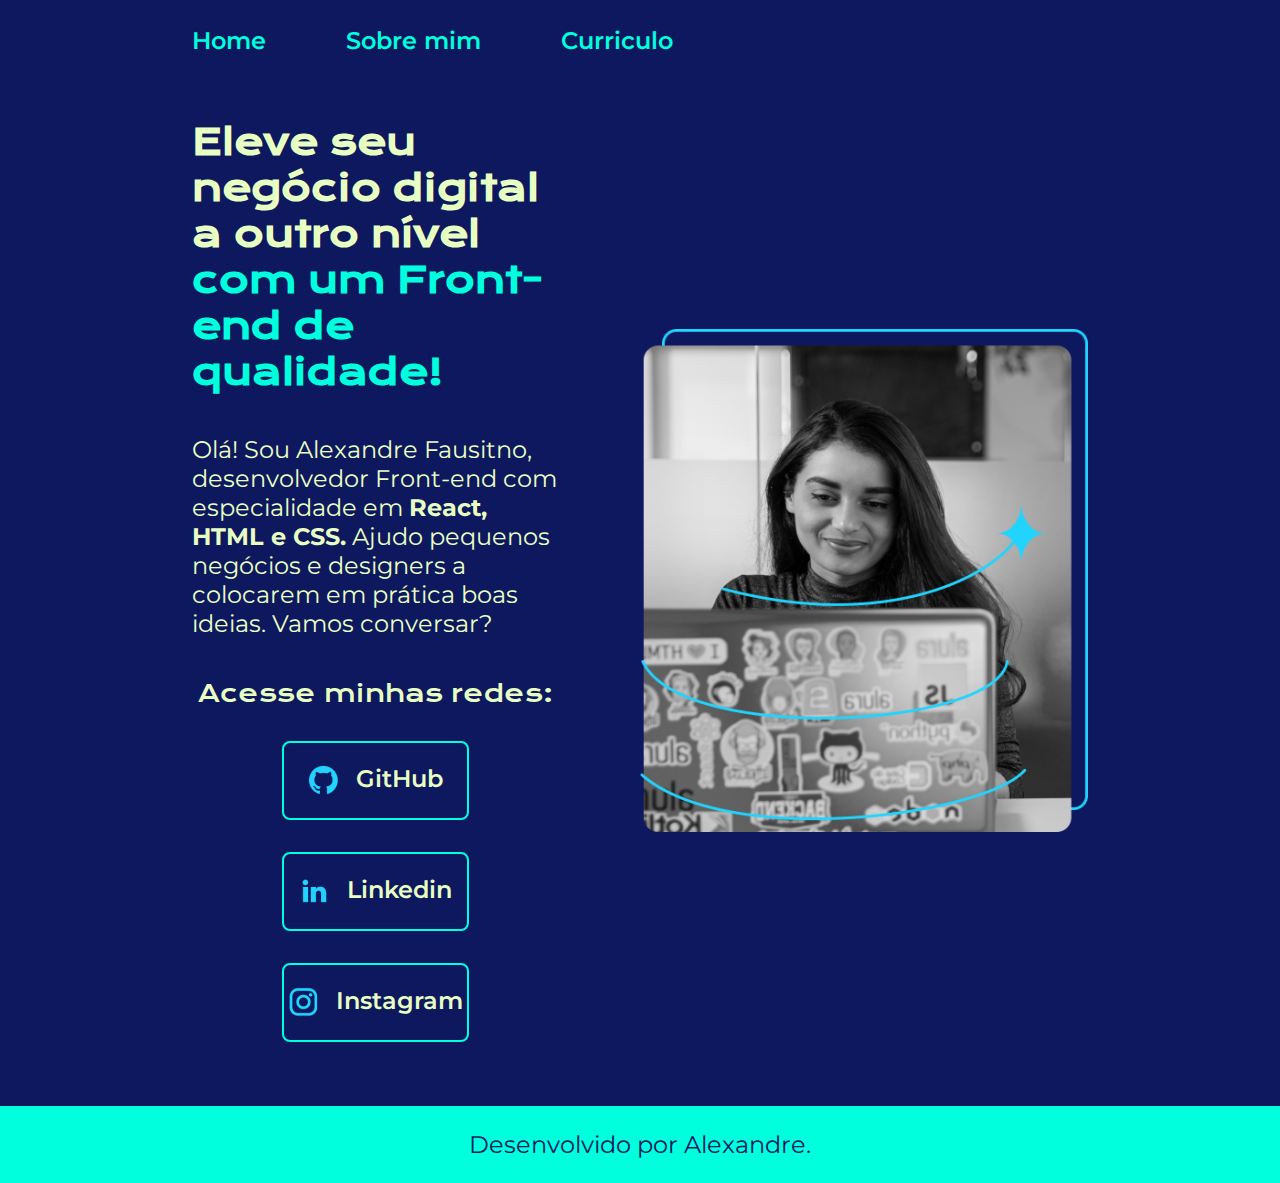
<file: index.html>
<!DOCTYPE html>
<html lang="pt-br">
<head>
    <meta charset="UTF-8">
    <meta http-equiv="X-UA-Compatible" content="IE=edge">
    <meta name="viewport" content="width=device-width, initial-scale=1.0">
    <title>Portifolio</title>
    <link rel="stylesheet" href="./style/style.css">
</head>
<body>
    <header class="cabecalho">
        <nav class="cabecalho__menu">
            <a class="cabecalho__menu__link" href="/index.html">Home</a>
            <a class="cabecalho__menu__link" href="/about.html">Sobre mim</a>
            <a class="cabecalho__menu__link" href="/curriculo.html">Curriculo</a>
        </nav>
    </header>
    <main class="apresentacao">
        <section class="apresentacao__conteudo">
            <h1 class="apresentacao__conteudo__titulo">Eleve seu negócio digital a outro nível <strong class="titulo-destaque">com um Front-end de qualidade!</strong></h1>
            <p class="apresentacao__conteudo__texto">Olá! Sou Alexandre Fausitno, desenvolvedor Front-end com especialidade em <strong>React, HTML e CSS.</strong> Ajudo pequenos negócios e designers a colocarem em prática boas ideias. Vamos conversar?</p>
            <div class="apresentacao__links">
                <h2 class="apresentacao__links__subtitulo">Acesse minhas redes:</h2>
                <a class="apresentacao__links__navegacao" href="https://github.com/alexandrefaustinoc" target="_blank">
                    <img src="./assets/github.png" alt="">
                    GitHub
                </a>
                <a class="apresentacao__links__navegacao" href="https://www.linkedin.com/in/alexandre-faustino-222642207/" target="_blank">
                    <img src="./assets/linkedin.png" alt="">
                    Linkedin
                </a>
                <a class="apresentacao__links__navegacao" href="https://www.instagram.com/alexandre_faustino/" target="_blank">
                    <img src="./assets/instagram.png" alt="">
                    Instagram
                </a>
            </div>
        </section>
        <img class="apresentacao__imagem" src="./assets/Imagem.png" alt="Foto do Alexandre Faustino">
    </main>
    <footer class="rodape">
        <p>Desenvolvido por Alexandre.</p>
    </footer>
</body>
</html>
</file>
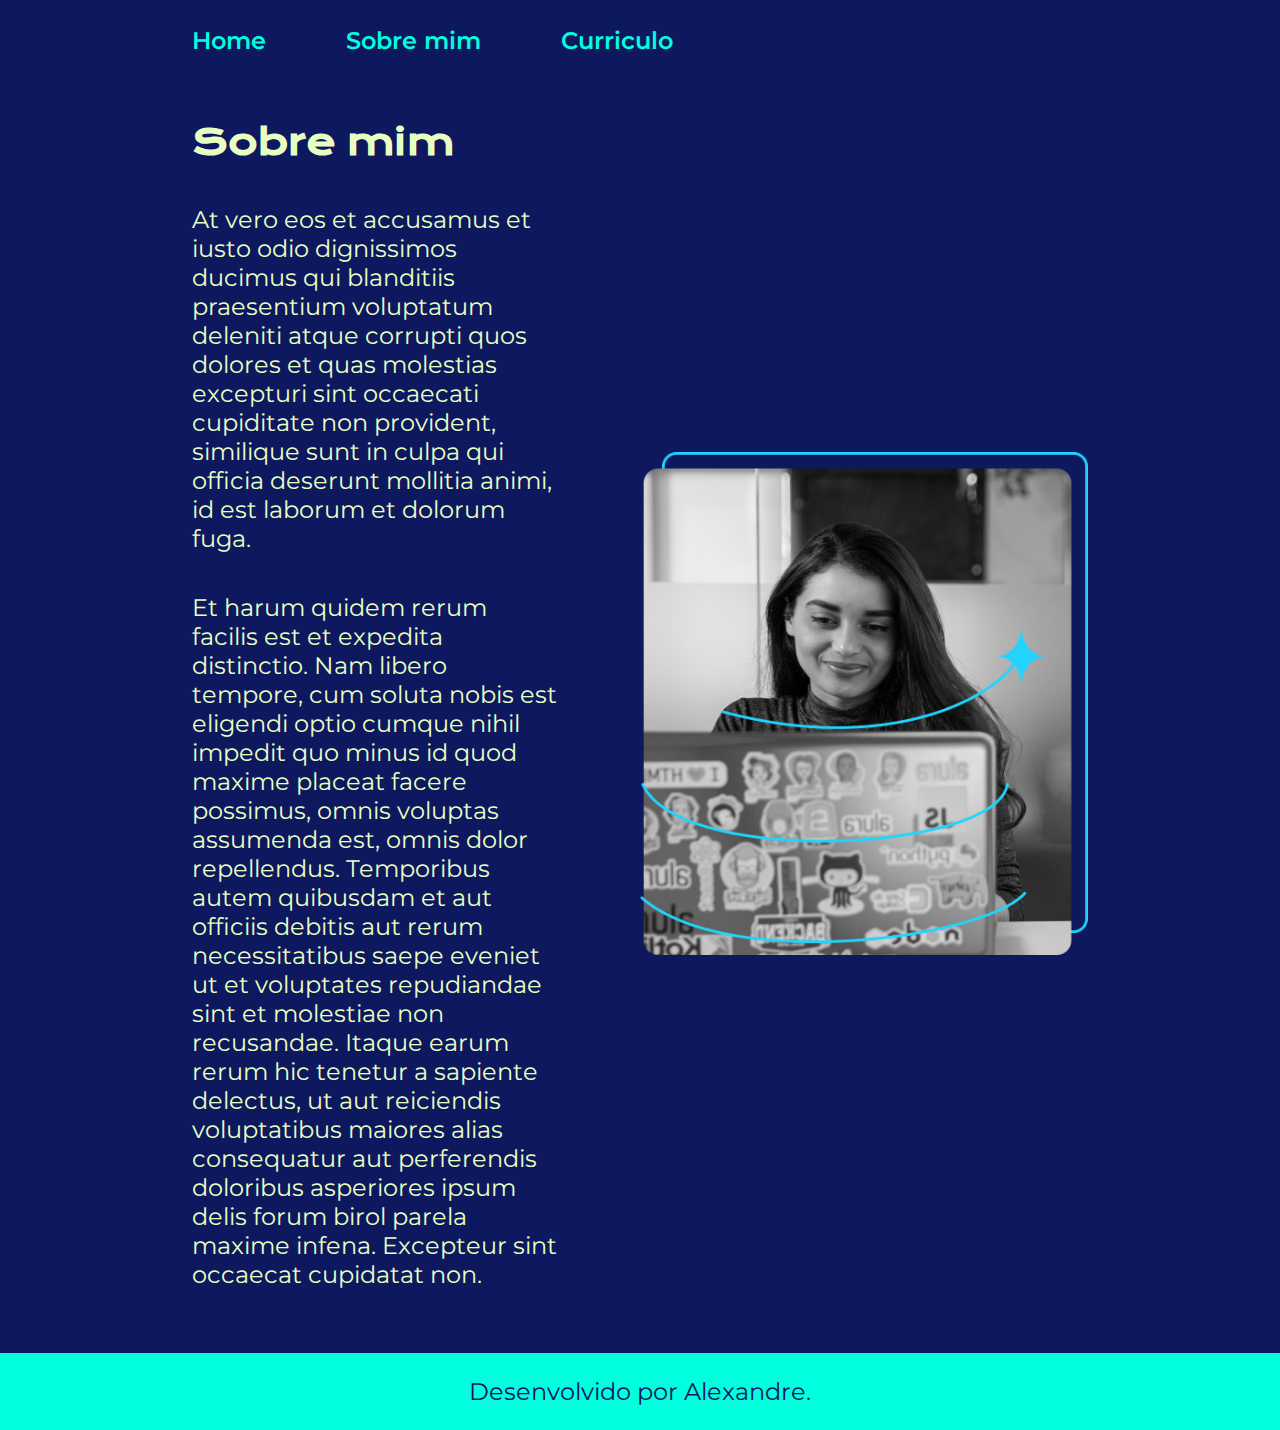
<file: about.html>
<!DOCTYPE html>
<html lang="pt-br">
<head>
    <meta charset="UTF-8">
    <meta http-equiv="X-UA-Compatible" content="IE=edge">
    <meta name="viewport" content="width=device-width, initial-scale=1.0">
    <title>Sobre mim</title>
    <link rel="stylesheet" href="./style/style.css">
</head>
<body>
    <header class="cabecalho">
        <nav class="cabecalho__menu">
            <a class="cabecalho__menu__link" href="/index.html">Home</a>
            <a class="cabecalho__menu__link" href="/about.html">Sobre mim</a>
            <a class="cabecalho__menu__link" href="/curriculo.html">Curriculo</a>
        </nav>
    </header>
    <main class="apresentacao">
        <section class="apresentacao__conteudo">
            <h1 class="apresentacao__conteudo__titulo">Sobre mim</h1>
            <p class="apresentacao__conteudo__texto">At vero eos et accusamus et iusto odio dignissimos ducimus qui blanditiis praesentium voluptatum deleniti atque corrupti quos dolores et quas molestias excepturi sint occaecati cupiditate non provident, similique sunt in culpa qui officia deserunt mollitia animi, id est laborum et dolorum fuga.</p>
            <p class="apresentacao__conteudo__texto">Et harum quidem rerum facilis est et expedita distinctio. Nam libero tempore, cum soluta nobis est eligendi optio cumque nihil impedit quo minus id quod maxime placeat facere possimus, omnis voluptas assumenda est, omnis dolor repellendus. Temporibus autem quibusdam et aut officiis debitis aut rerum necessitatibus saepe eveniet ut et voluptates repudiandae sint et molestiae non recusandae. Itaque earum rerum hic tenetur a sapiente delectus, ut aut reiciendis voluptatibus maiores alias consequatur aut perferendis doloribus asperiores ipsum delis forum birol parela maxime infena. Excepteur sint occaecat cupidatat non.</p>
        </section>
        <img  class="apresentacao__imagem" src="./assets/Imagem.png" alt="Foto do Alexandre Faustino">
    </main>
    <footer class="rodape">
        <p>Desenvolvido por Alexandre.</p>
    </footer>
</body>
</html>
</file>
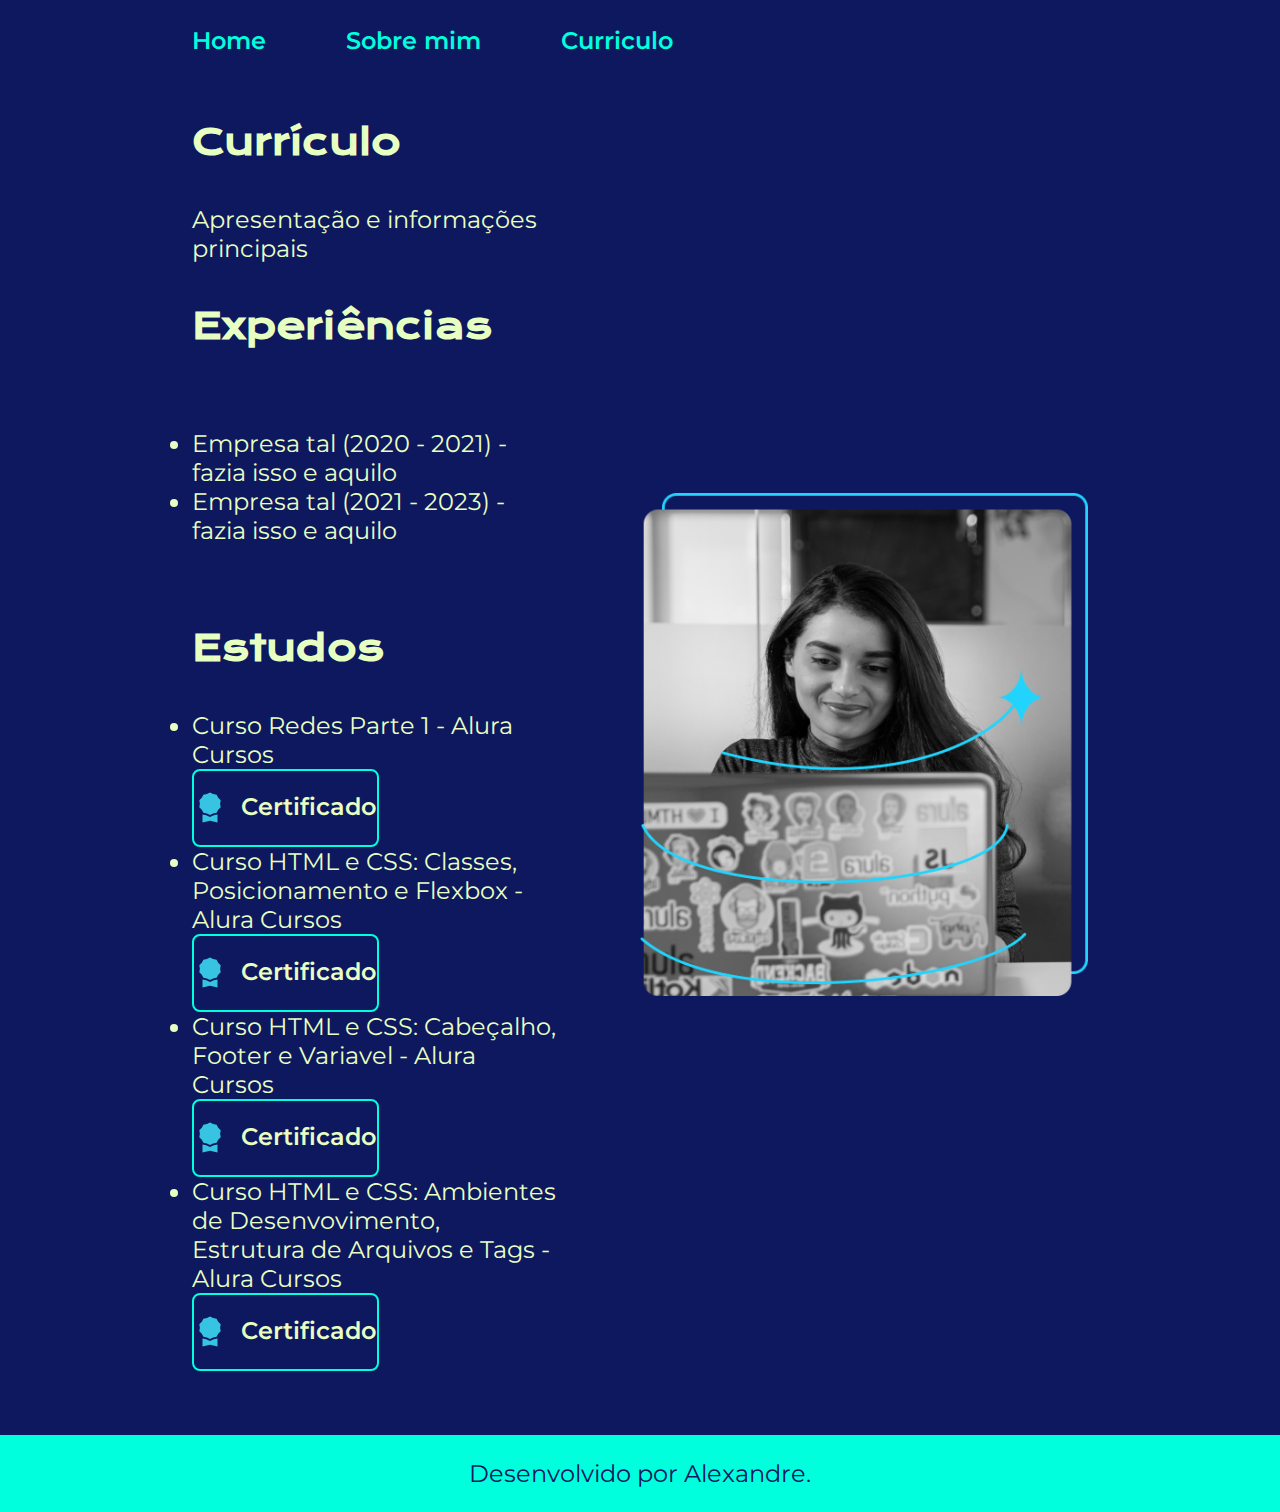
<file: curriculo.html>
<!DOCTYPE html>
<html lang="pt-br">
<head>
    <meta charset="UTF-8">
    <meta http-equiv="X-UA-Compatible" content="IE=edge">
    <meta name="viewport" content="width=device-width, initial-scale=1.0">
    <title>Curriculo</title>
    <link rel="stylesheet" href="./style/style.css">
</head>
<body>
    <header class="cabecalho">
        <nav class="cabecalho__menu">
            <a class="cabecalho__menu__link" href="/index.html">Home</a>
            <a class="cabecalho__menu__link" href="/about.html">Sobre mim</a>
            <a class="cabecalho__menu__link" href="/curriculo.html">Curriculo</a>
        </nav>
    </header>
    <main class="apresentacao">
        <section class="apresentacao__conteudo">
            <h1 class="apresentacao__conteudo__titulo">Currículo</h1>
            <p class="apresentacao__conteudo__texto">
                Apresentação e informações principais
            </p>
            <h2 class="apresentacao__conteudo__titulo">Experiências</h2>
            <p class="apresentacao__conteudo__texto">
            <ul class="apresentacao__conteudo__texto">
                <li> Empresa tal (2020 - 2021) - fazia isso e aquilo </li>
                <li> Empresa tal (2021 - 2023) - fazia isso e aquilo </li>
            </ul>
            </p>
            <h2 class="apresentacao__conteudo__titulo">Estudos</h2>
            <div class="apresentacao__conteudo__texto">
            <ul class="apresentacao__conteudo__texto">
                <li>Curso Redes Parte 1 - Alura Cursos <a class="apresentacao__links__navegacao" href="https://cursos.alura.com.br/certificate/9b3b13e7-0225-4206-b64b-690cb5c0e22f">
                    <img class="certificado" src="./assets/award-fill.svg" alt="Certificado">
                    Certificado</a> </li>
                <li>Curso HTML e CSS: Classes, Posicionamento e Flexbox - Alura Cursos <a class="apresentacao__links__navegacao" href="https://cursos.alura.com.br/certificate/fa190a4e-3fc6-49cc-a3b2-d29088ba66b1">
                    <img class="certificado" src="./assets/award-fill.svg" alt="Certificado">
                    Certificado
                </a></li>
                <li>Curso HTML e CSS: Cabeçalho, Footer e Variavel - Alura Cursos <a class="apresentacao__links__navegacao" href="https://cursos.alura.com.br/certificate/bb0cd157-e6c5-479b-b0c7-8496cfe7ed57">
                    <img class="certificado" src="./assets/award-fill.svg" alt="Certificado">
                    Certificado
                    </a></li>
                <li>Curso HTML e CSS: Ambientes de Desenvovimento, Estrutura de Arquivos e Tags - Alura Cursos <a class="apresentacao__links__navegacao" href="https://cursos.alura.com.br/certificate/bb0cd157-e6c5-479b-b0c7-8496cfe7ed57">
                    <img class="certificado" src="./assets/award-fill.svg" alt="Certificado">
                    Certificado
                </a></li>
            </ul>
            </div>    
        </section>
        <img class="apresentacao__imagem" src="./assets/Imagem.png" alt="Foto do Alexandre Faustino">
    </main>
    <footer class="rodape">
        <p>Desenvolvido por Alexandre.</p>
    </footer>
</body>
</html>
</file>
<file: style/style.css>
@import url('https://fonts.googleapis.com/css2?family=Krona+One&family=Montserrat:wght@400;600&display=swap');

:root {
    --cor-primaria: #0E185F;
    --cor-secundaria: #E8FFC2;
    --cor-terciaria: #00FFDD;
    --cor-hover: #2FA4FF;

    --fonte-primaria: 'Krona One', sans-serif;
    --fonte-secundaria: 'Montserrat', sans-serif;
}

* {
    margin: 0;
    padding: 0;
}

body {
    box-sizing: border-box;
    background-color: var(--cor-primaria);
    color: var(--cor-secundaria);
}

.cabecalho {
    padding: 2% 0% 0% 15%;
}

.cabecalho__menu {
    display: flex;
    gap: 80px;
}

.cabecalho__menu__link {
    text-decoration: none;
    font-family: var(--fonte-secundaria);
    font-size: 1.5rem;
    font-weight: 600;
    color: var(--cor-terciaria);
}.cabecalho__menu__link:hover {
    color: var(--cor-hover);
}
.apresentacao {
    padding: 5% 15%;
    display: flex;
    align-items: center;
    justify-content: space-between;
    gap: 82px;
}

.apresentacao__conteudo {
    width: 50%;
    display: flex;
    flex-direction: column;
    gap: 40px;
}

.apresentacao__conteudo__titulo {
    font-size: 2.25rem;
    font-family: var(--fonte-primaria);
}

.apresentacao__imagem {
    width: 50%;
}

.titulo-destaque {
    color: var(--cor-terciaria);
}

.apresentacao__conteudo__texto {
    font-size: 1.5rem;
    font-family: var(--fonte-secundaria);
}

.apresentacao__links {
    display: flex;
    flex-direction: column;
    justify-content: space-between;
    align-items: center;
    gap: 32px;
}

.apresentacao__links__subtitulo {
    font-family: var(--fonte-primaria);
    font-weight: 400;
    font-size: 1.5rem;
}

.apresentacao__links__navegacao {
    display: flex;
    justify-content: center;
    gap: 16px;
    border: 2px solid var(--cor-terciaria);
    width: 50%;
    text-align: center;
    border-radius: 8px;
    font-size: 1.5rem;
    font-weight: 600;
    padding: 21.5px 0;
    text-decoration: none;
    color: var(--cor-secundaria);
    font-family: var(--fonte-secundaria);

}

.apresentacao__links__navegacao:hover {
    background-color: var(--cor-hover);
    width: 55%;
    border: 1px solid var(--cor-terciaria);
}

.certificado {
    width: 30px;
    height: 31px;
}

.rodape {
    color: var(--cor-primaria);
    background-color: var(--cor-terciaria);
    padding: 24px;
    text-align: center;
    font-family: var(--fonte-secundaria);
    font-size: 1.5rem;
    font-weight: 400;
}

@media (max-width: 1200px) {
    .cabecalho {
        padding: 10%;
    }
    
    .cabecalho__menu {
        justify-content: center;
    }

    .apresentacao {
        flex-direction: column-reverse;
        padding: 5%;
    }

    .apresentacao__conteudo {
        width: auto;
    }
}
@media (max-width: 610px) {
    .cabecalho__menu {
        gap: 20px
    }

    .cabecalho__menu__link {
        font-size: 1.0rem;
    }
}
</file>
